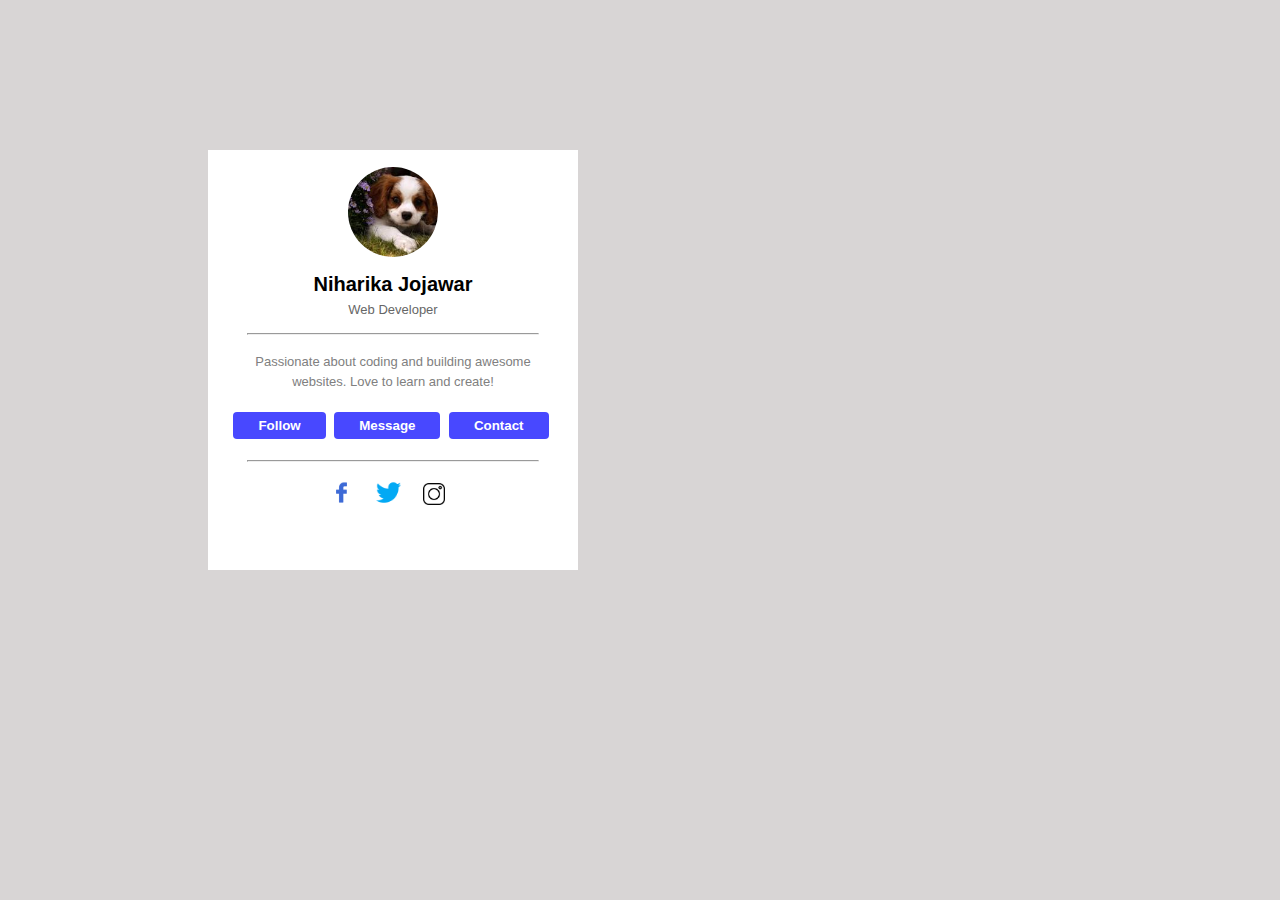
<file: day1/index.html>
<!DOCTYPE html>
<html>
  <head>
    <link rel="stylesheet" href="style.css">
  </head>
  <body>
    <div class="main-div">
      <div class="top-sec">
        <div><img src="download.jfif" class="img"></div>
        <div><p class="name">Niharika Jojawar</p></div>
        <div><p class="field">Web Developer</p></div>
      </div>
      <hr>
      <div class="middle-sec">
        <div  class="text">
          <p>
            Passionate about coding and building awesome websites. Love to learn and create!
          </p>
        </div>
        <div>
          <button>Follow</button>
          <button>Message</button>
          <button>Contact</button>
        </div>
      </div>
      <hr>
      <div class="symbols">
        <div><img class="fb" src="facebook.png"></div>
        <div><img class="twitter" src="twitter.png"></div>
        <div><img class="insta" src="instagram.png"></div>
      </div>
    </div>
  </body>
</html>
</file>
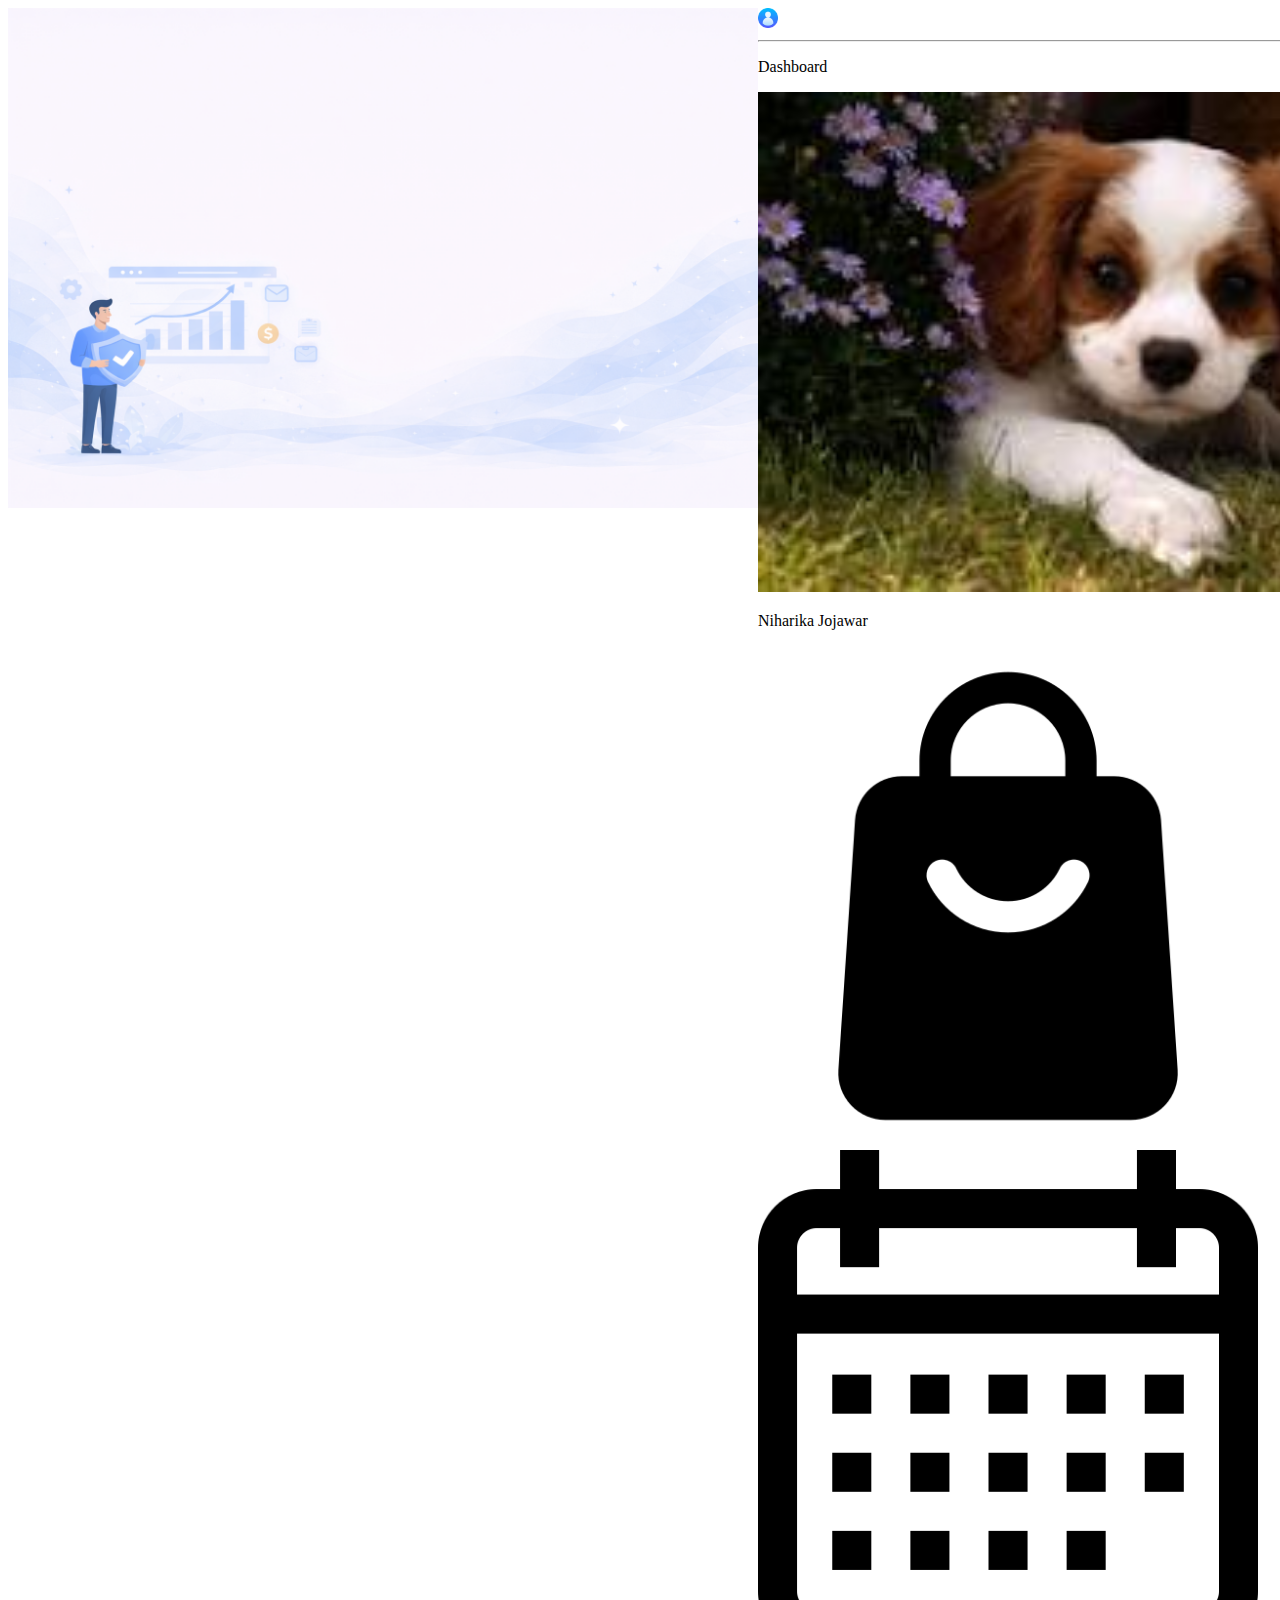
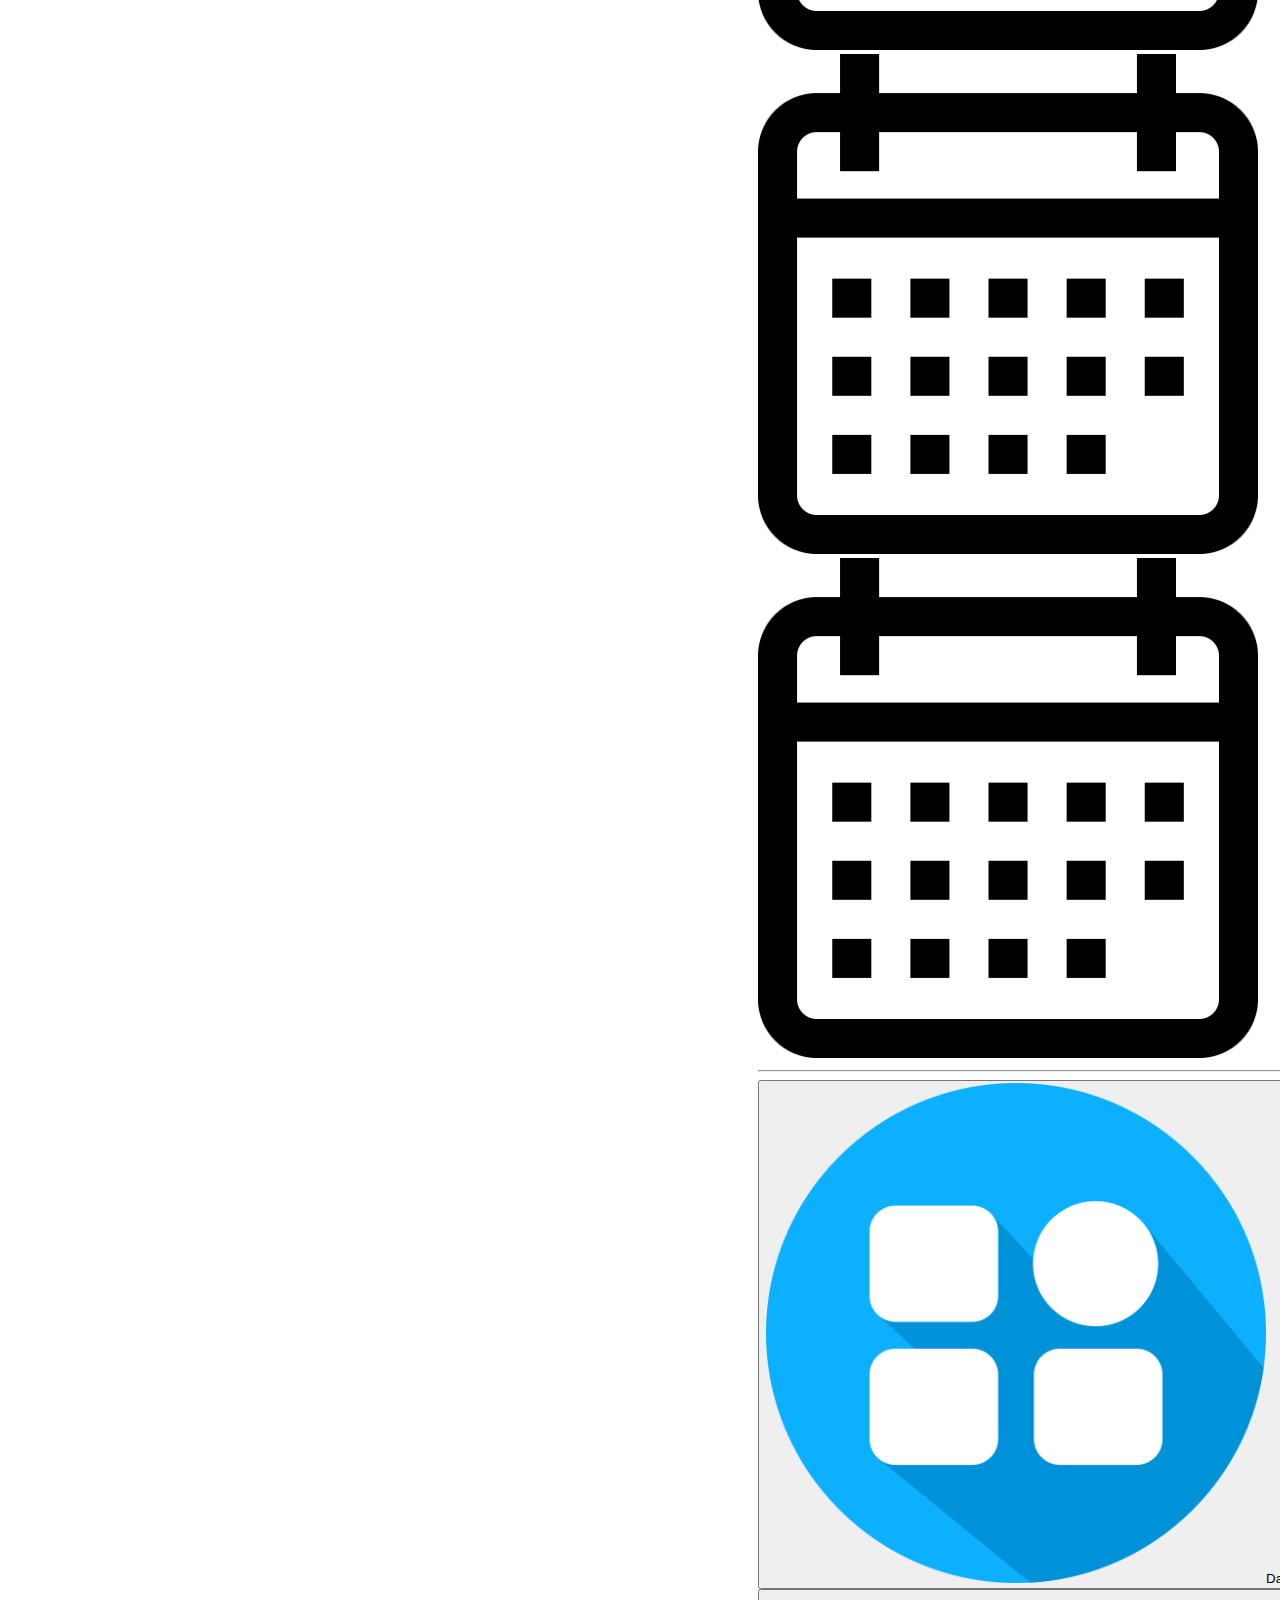
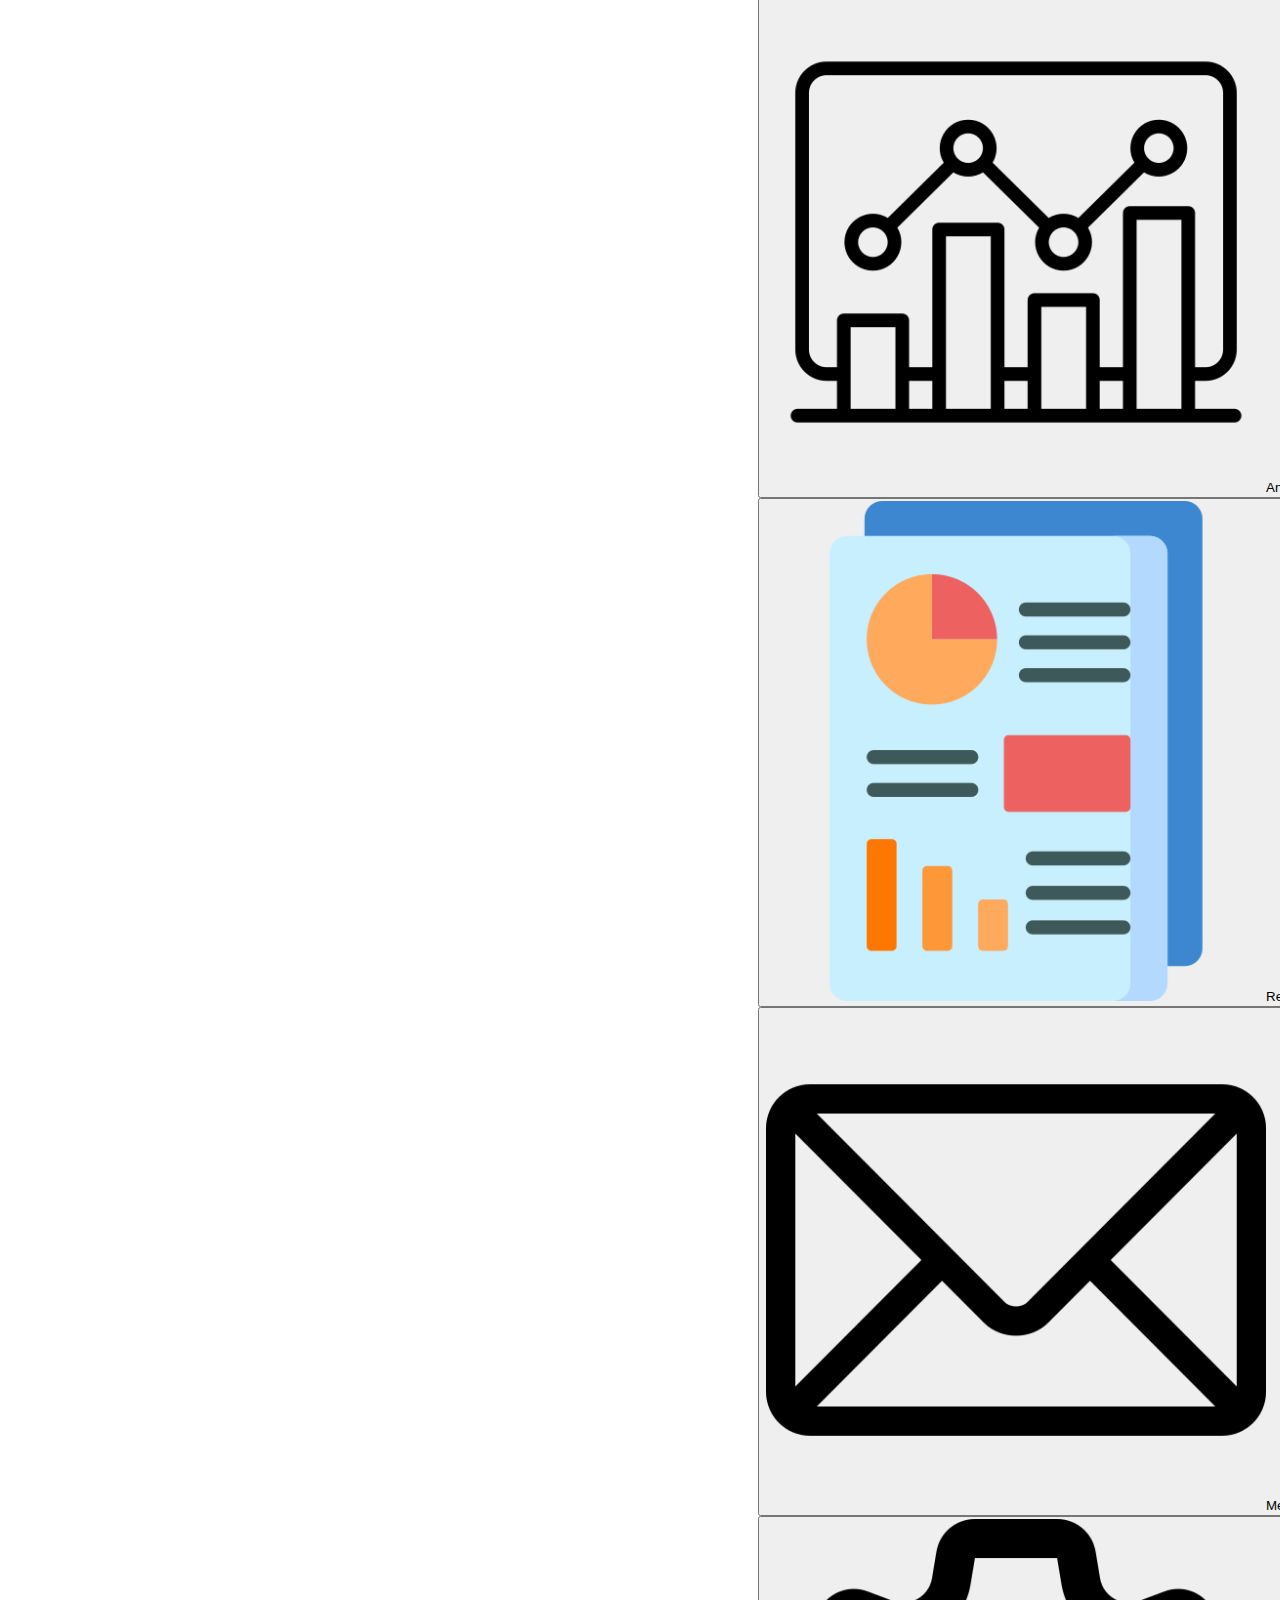
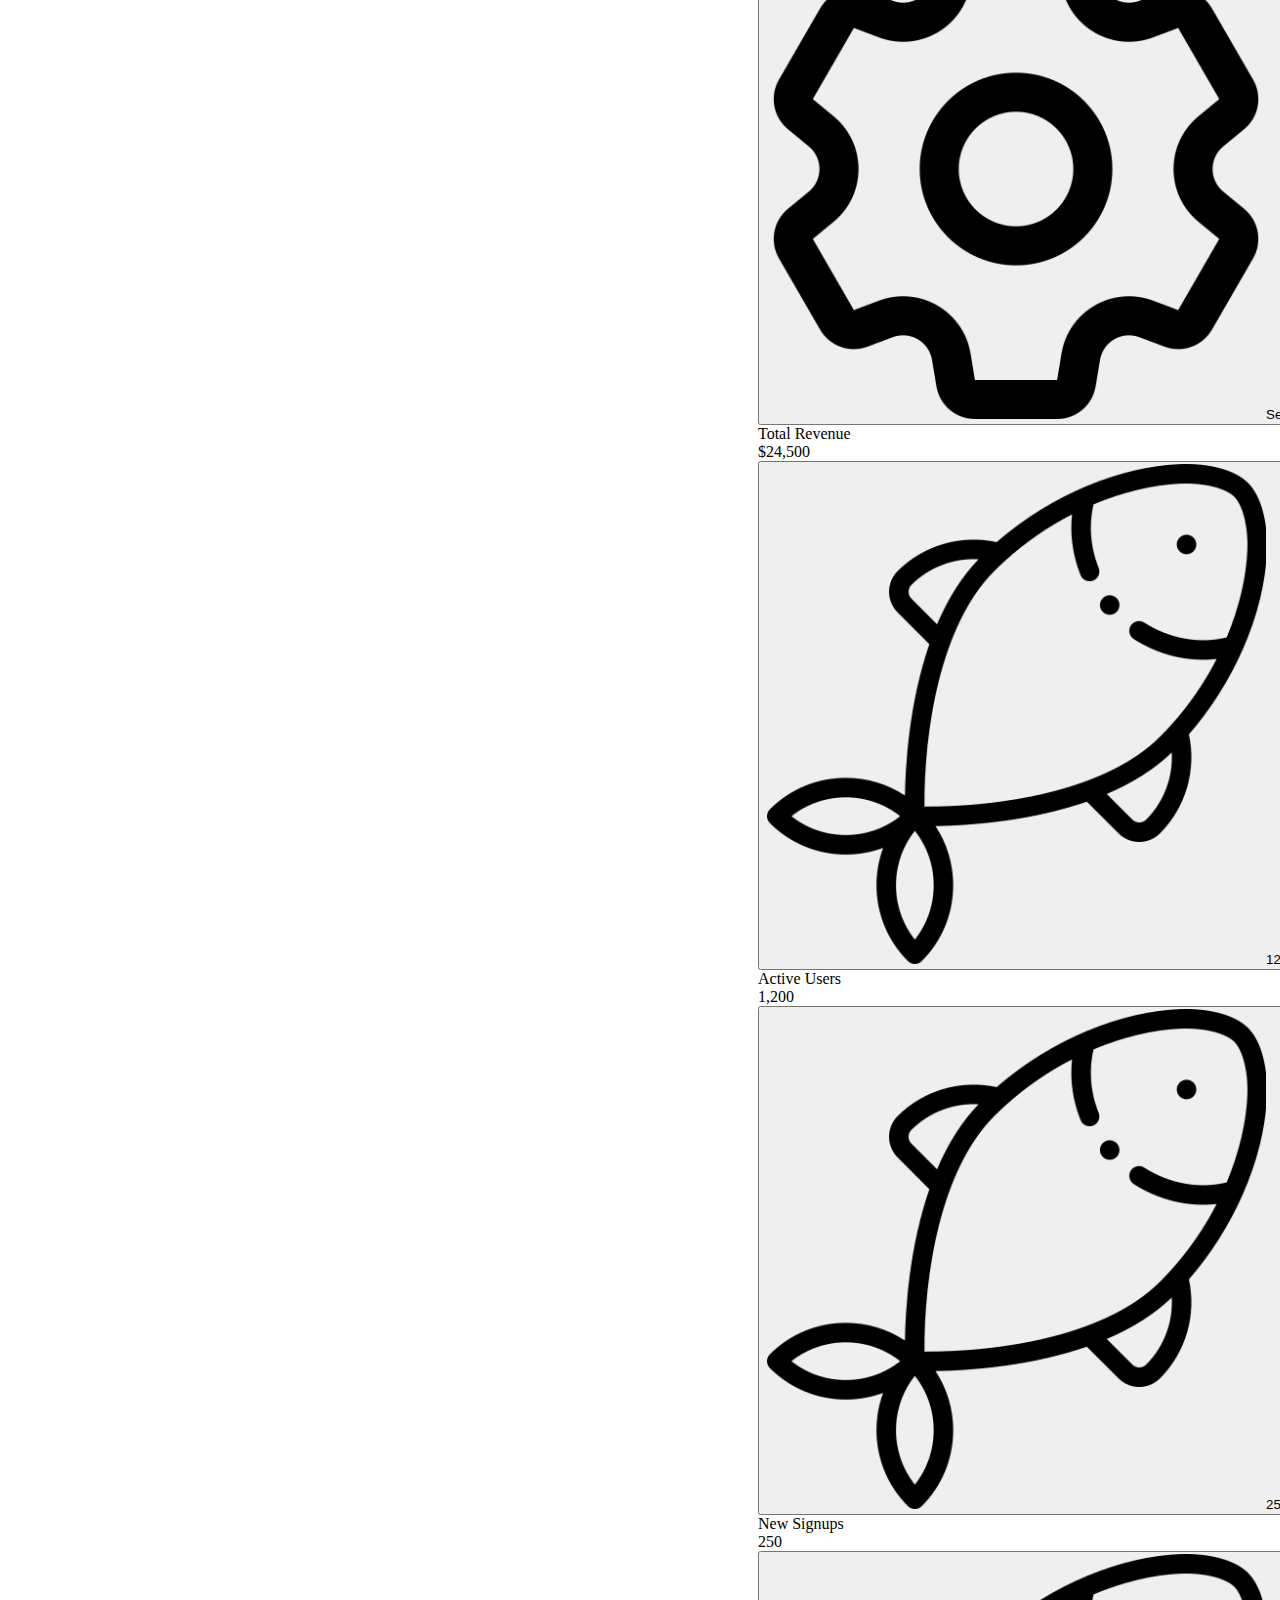
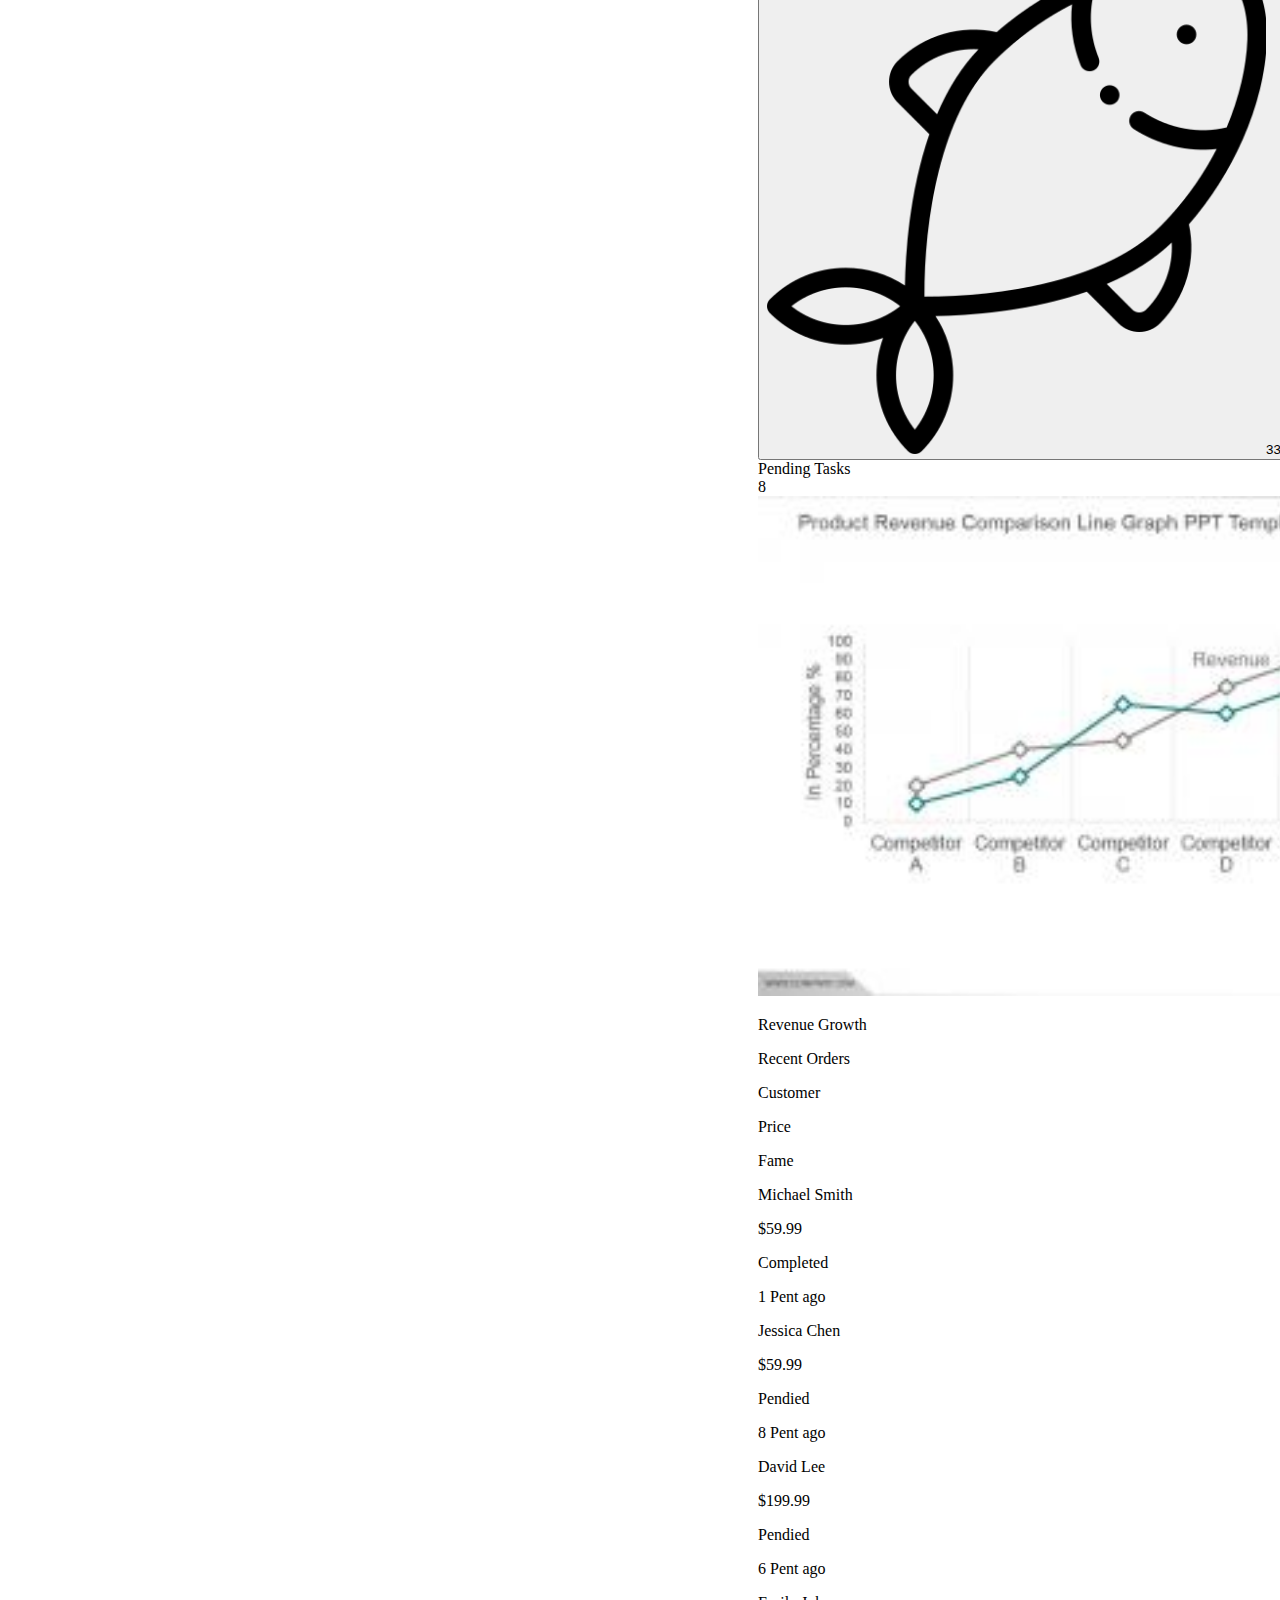
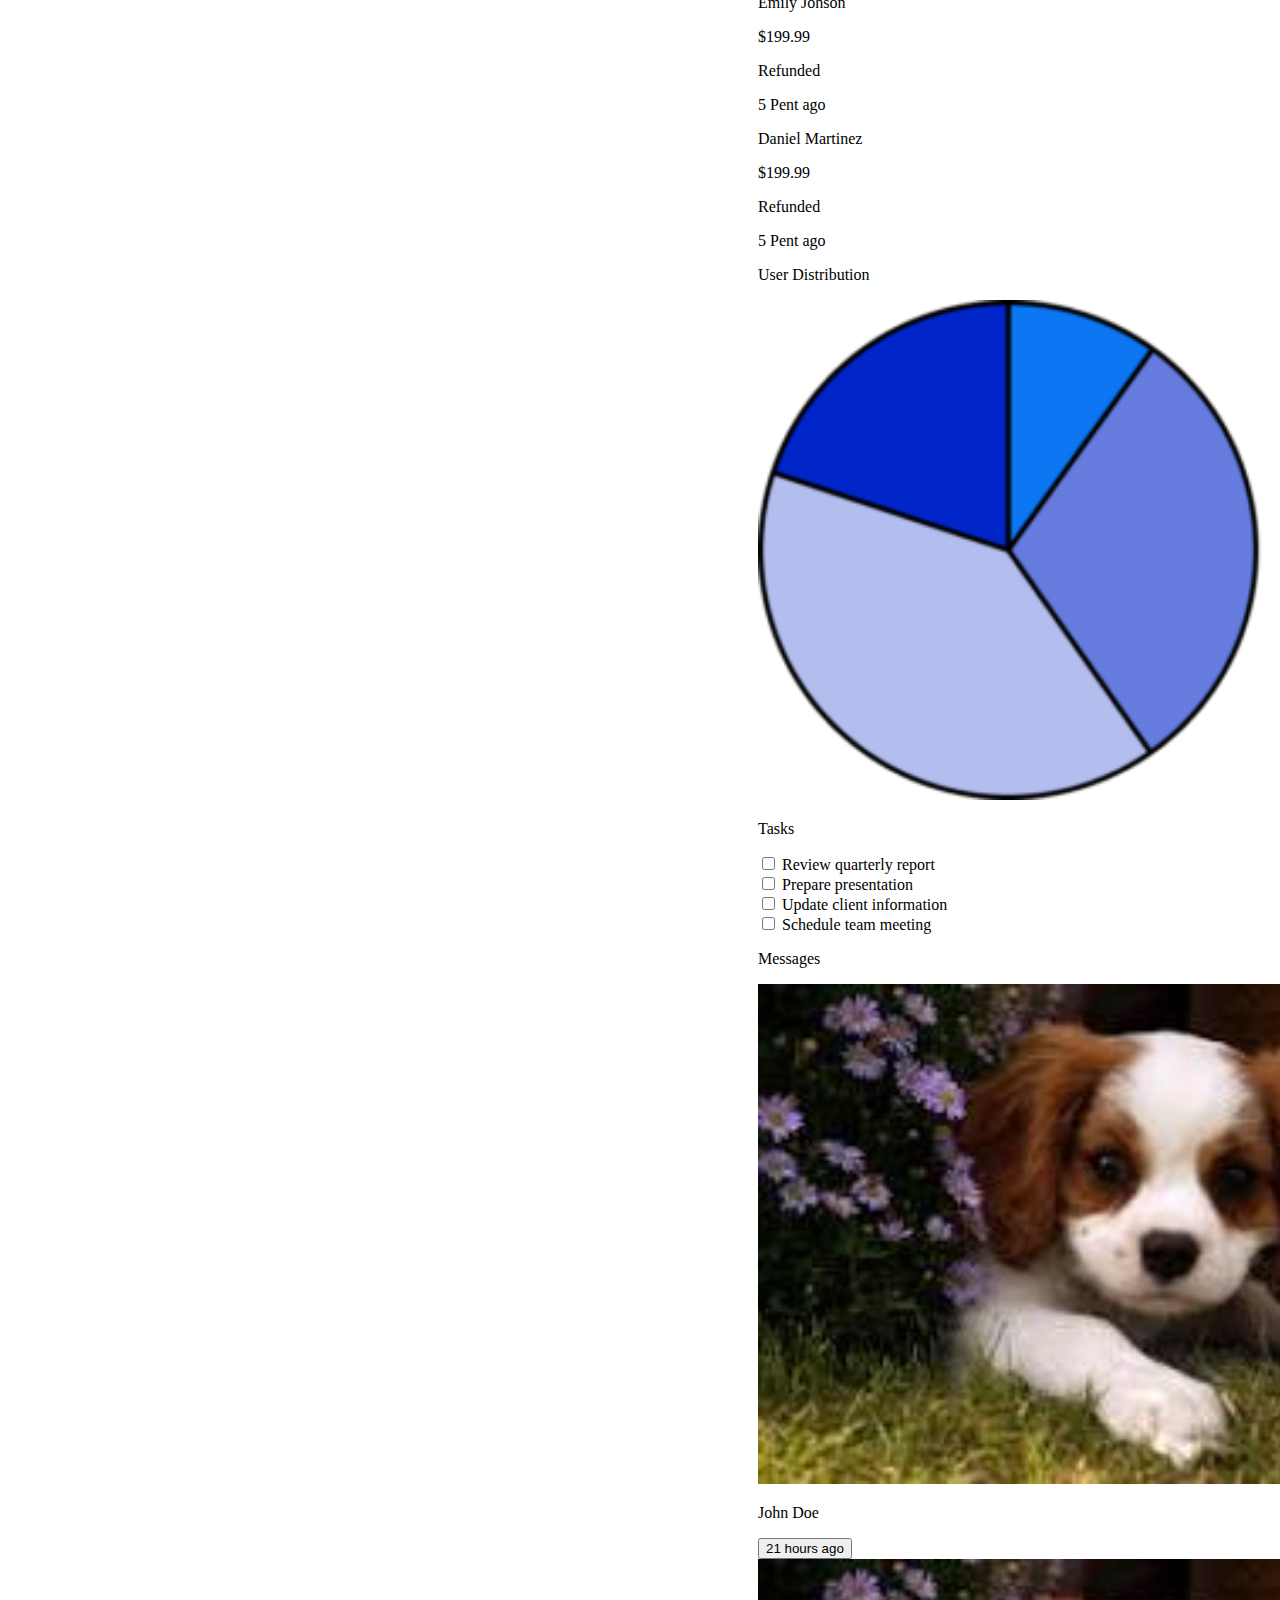
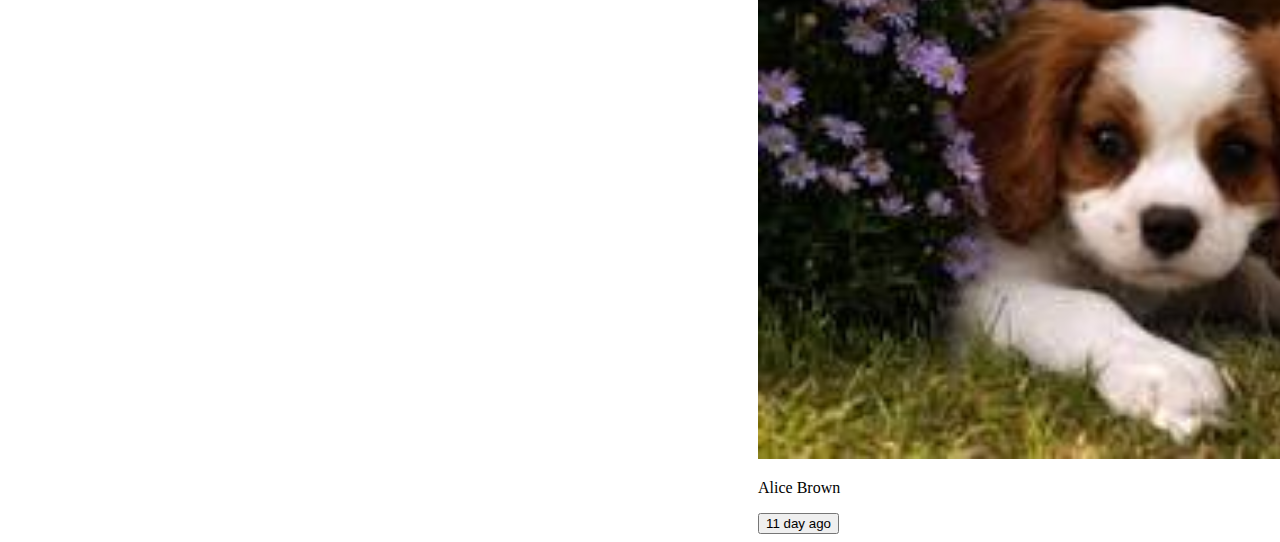
<file: day12/index.html>
<!DOCTYPE html>
<html>
  <head>
    <link rel="stylesheet" href="style.css">
  </head>
  <body>
    <div class="main-parent">
      <!-- bodybg -->
      <img class="bgimg" src="backdrop.png">
      <div class="main-div">
        <!-- inner-box -->
        <div class="main-div1">
          <!-- heading -->
          <img src="user.png" class="profile">
          <hr class="hr1">
          <p class="dashboard">Dashboard</p>
          <img src="download.jfif" class="profile-pic">
          <p class="profile-name">Niharika Jojawar</p>
        </div>
        <div class="main-div2">
          <!-- 2nd half of the page after header -->
          <div class="icons-buttons">
            <!-- left-side icons and buttons -->
            <div class="icons">
              <img class="shopping-bag" src="shopping-bag.png">
              <img class="calender" src="calendar.png">
              <img class="calender" src="calendar.png">
              <img class="calender" src="calendar.png">
            </div>
            <hr class="hr2">
            <div class="buttons">
              <button class="dashboard-button"><img src="dashboard.png">Dashboard</button>
              <button><img src="analytics.png">Analytics</button>
              <button><img src="report.png">Reports</button>
              <button><img src="messages.png">Messages</button>
              <button><img src="setting.png">Settings</button>
              <button class="upgrade">Upgrade</button>
            </div>
          </div>
          <div class="all-boxes">
            <div class="boxes">
            <!-- right-side all boxes -->
              <div class="box">
                Total Revenue
                <div class="dollor-percentage">
                  <div class="dollar">
                    $24,500
                  </div>
                  <div>
                    <button class="percentage">
                      <img class="fish" src="fish.png">12.5%
                    </button>
                  </div>
                </div>
              </div>
              <div class="box">
                Active Users
                <div class="dollor-percentage">
                  <div class="dollar">
                    1,200
                  </div>
                  <div>
                    <button class="percentage1">
                      <img class="fish" src="fish.png">25.6%
                    </button>
                  </div>
                </div>
              </div>
              <div class="box">
                New Signups
                <div class="dollor-percentage">
                  <div class="dollar">
                    250
                  </div>
                  <div>
                    <button class="percentage2">
                      <img class="fish" src="fish.png">33.3%
                    </button>
                  </div>
                </div>
              </div>
              <div class="box">
                Pending Tasks
                <div class="dollor-percentage">
                  <div class="dollar">
                    8
                  </div>
                </div>
              </div>
          </div>
          <div class="growth-orders">
            <!-- revenue-growth and recent order -->
            <div class="revenue-growth">
              <!-- Revenue growth -->
              <img src="revenuegrowth.jpg" class="revenue-img">
              <p class="revenue-p">Revenue Growth</p>
              <!-- <button class="previous">Previous</button>
              <button class="current">Current</button> -->
            </div>
          <div class="recent-orders">
            <!-- recent orders -->
            <div class="recent-orders-text">Recent Orders</div>
            <div class="orders-heading">
              <p>Customer</p>
              <p class="price">Price</p>
              <p class="fame">Fame</p>
            </div>
            <div class="orders-name">
              <p>Michael Smith</p>
              <p class="mich-p">$59.99</p>
              <p>Completed</p>
              <p>1 Pent ago</p>
            </div>
            <div class="orders-name">
              <p>Jessica Chen</p>
              <p>$59.99</p>
              <p>Pendied</p>
              <p>8 Pent ago</p>
            </div>
            <div class="orders-name">
              <p>David Lee</p>
              <p class="david-p">$199.99</p>
              <p>Pendied</p>
              <p>6 Pent ago</p>
            </div>
            <div class="orders-name">
              <p>Emily Johson</p>
              <p class="emily-p">$199.99</p>
              <p>Refunded</p>
              <p>5 Pent ago</p>
            </div>
            <div class="orders-name">
              <p>Daniel Martinez</p>
              <p class="daniel-p">$199.99</p>
              <p>Refunded</p>
              <p>5 Pent ago</p>
            </div>
          </div>
        </div>
        <div class="main-div3">
          <div class="pie-chart">
          <p class="user-dist">User Distribution</p>
          <img src="piechart.png" class="piechart-img">
          </div>
          <div class="tasks">
            <p class="tasks-text">Tasks</p>
            <div class="checkbox"><input type="checkbox"> Review quarterly report</div>
            <div class="checkbox"><input type="checkbox"> Prepare presentation</div>
            <div class="checkbox"><input type="checkbox"> Update client information</div>
            <div class="checkbox"><input type="checkbox"> Schedule team meeting</div>
          </div>
          <div class="messages">
            <p class="message">Messages</p>
            <div class="pfp-name">
              <div><img class="msg-img" src="download.jfif"></div>
              <p class="msg-name">John Doe</p>
              <button class="msg-time">21 hours ago</button>
            </div>
            <div class="pfp-name">
              <div><img class="msg-img" src="download.jfif"></div>
              <p class="msg-name1">Alice Brown</p>
              <button class="msg-time1">11 day ago</button>
            </div>
          </div>
        </div>
        </div>
        </div>
      </div>
    </div>
  </body>
</html>
</file>
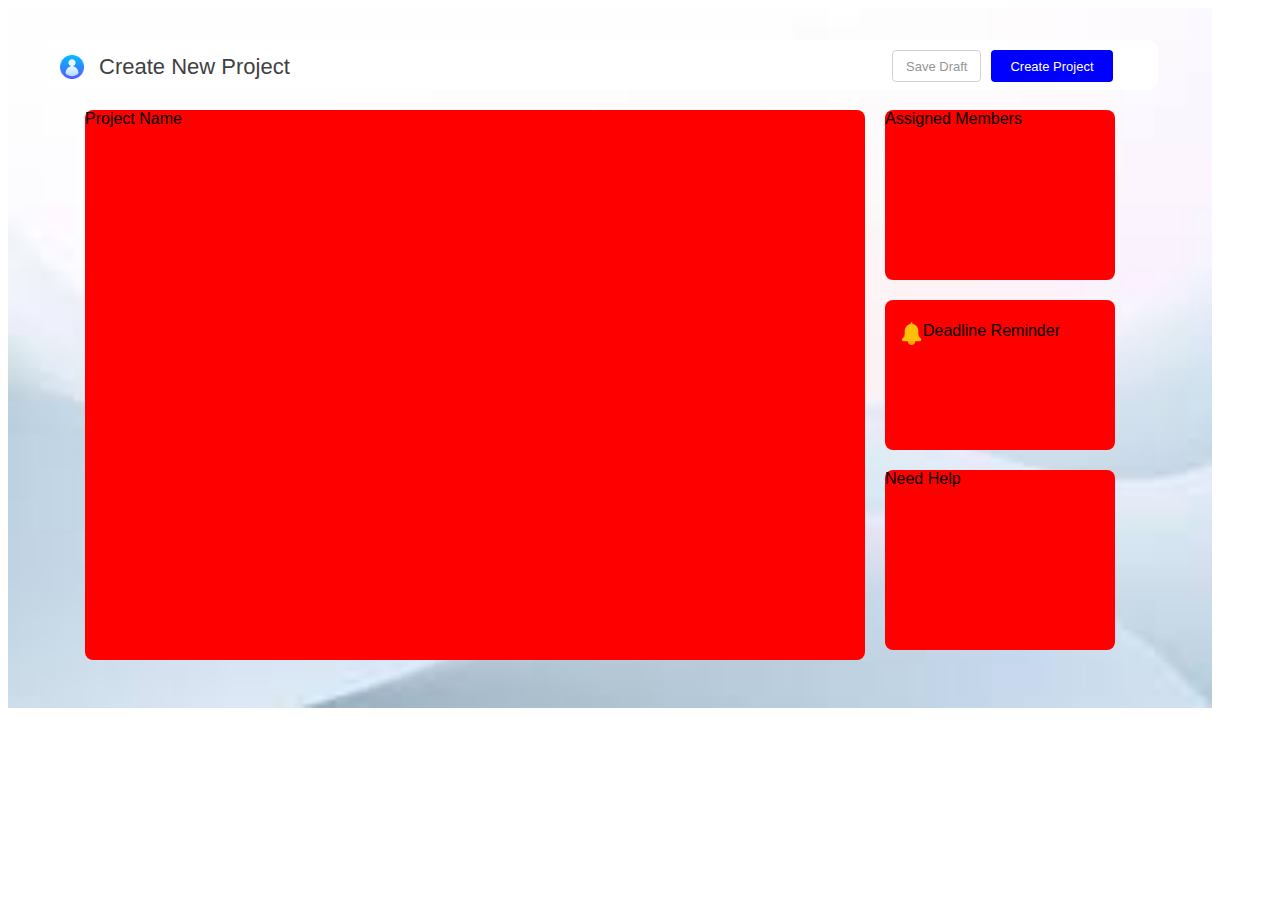
<file: day13/index.html>
<!DOCTYPE html>
<html>
  <head>
    <link rel="stylesheet" href="style.css">
  </head>
  <body>
    <div class="main-parent">
      <!-- body bg img -->
      <img class="bgimg" src="bgimage.jfif">
      <div class="main-div">
        <!-- inner-box -->
         <div class="header">
          <!-- profile-heading-buttons -->
          <img src="user.png" class="profile">
          <p class="project-heading">Create New Project</p>
          <button class="button-draft">Save Draft</button>
          <button class="button-project">Create Project</button>
         </div>
         <div class="boxes">
          <!-- 4 boxes flex-row-->
           <div class="box">
            <p class="project">Project Name</p>
            <!-- project name desc -->
           </div>
           <div class="boxes-3">
            <!-- 3 boxes flex-column-->
             <div class="box1">Assigned Members</div>
             <div class="box2">
              <div class="bell-text">
                <img src="bell.png" class="bell">
                <p>Deadline Reminder</p>
              </div>
              </div>
             <div class="box3">Need Help</div>
           </div>
         </div>
      </div>
    </div>
  </body>
</html>
</file>
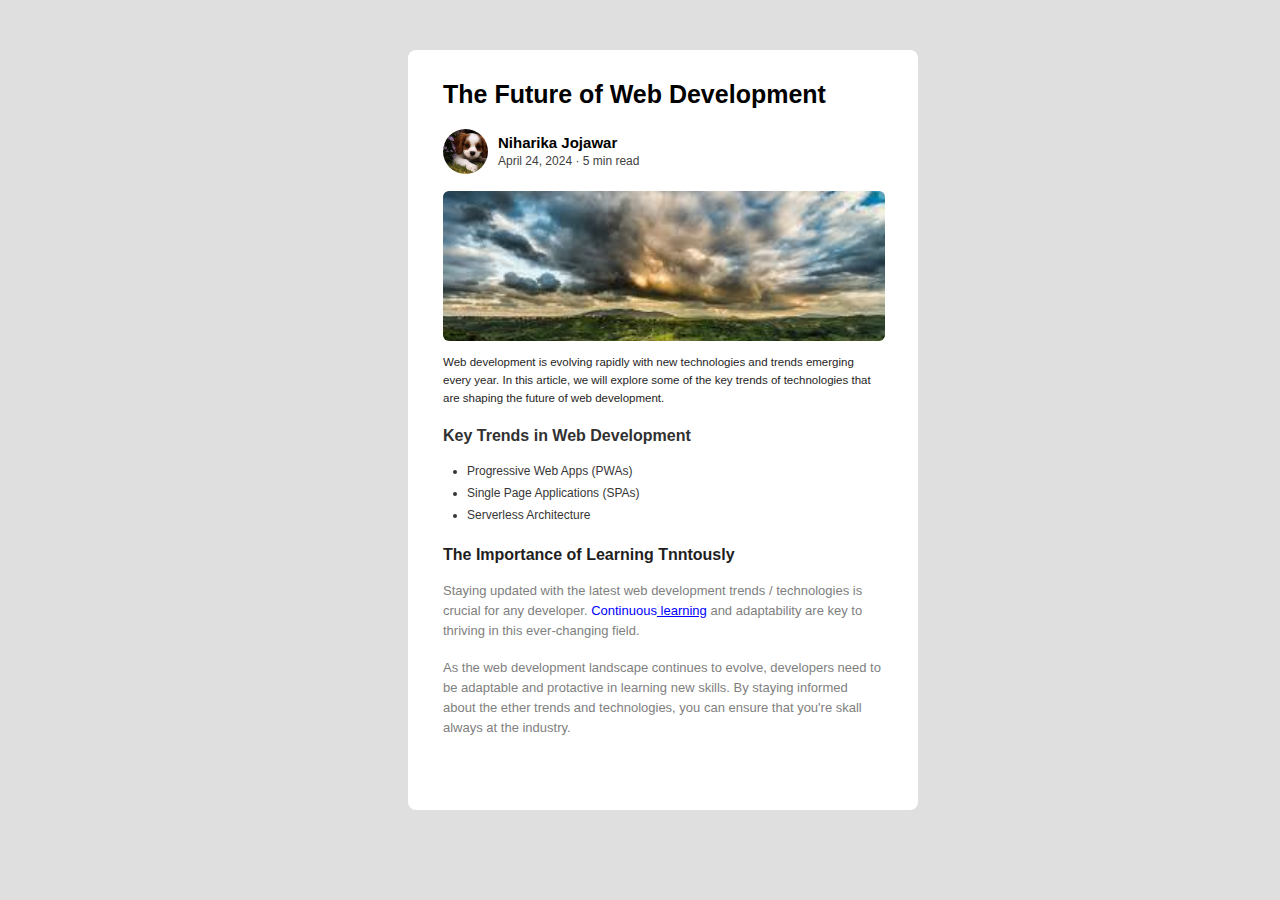
<file: day2/index.html>
<!DOCTYPE html>
<html>
  <head>
    <link rel="stylesheet" href="style.css">
  </head>
  <body>
    <div class="main-div">
      <div class="inside-div">
        <div class="future">
          The Future of Web Development
        </div>
        <div class="img-name">
          <div>
            <img class="img1" src="download.jfif">
          </div>
          <div class="name-date">
            <div class="name">Niharika Jojawar</div>
            <div class="date">April 24, 2024 &#183; 5 min read</div>
          </div>
        </div>
        <div>
          <img class="img2" src="images.jfif">
        </div>
        <div>
          <p class="para1">
            Web development is evolving rapidly with new technologies 
            and trends emerging every year. In this article, we will 
            explore some of the key trends of technologies that are shaping the future of web development.
          </p>
        </div>
        <div>
          <p class="heading">Key Trends in Web Development</p>
          <div class="points">
            <ul type="bullets">
              <li>Progressive Web Apps (PWAs)</li>
              <li>Single Page Applications (SPAs)</li>
              <li>Serverless Architecture</li>
            </ul>
          </div>
        </div>
        <div>
          <p class="heading2">The Importance of Learning Tnntously</p>
          <p class="para2">Staying updated with the latest web development trends / technologies 
            is crucial for any developer. <span class="span1">Continuous</span><span class="span2"> learning</span> 
            and adaptability are key to thriving in this ever-changing field.
          </p>
          <p class="para3">
            As the web development landscape continues to evolve, developers need to be adaptable and protactive in 
            learning new skills. By staying informed about the ether trends and technologies, you can ensure that you're 
            skall always at the industry.
          </p>
        </div>   
      </div>
    </div>
  </body>
</html>
</file>
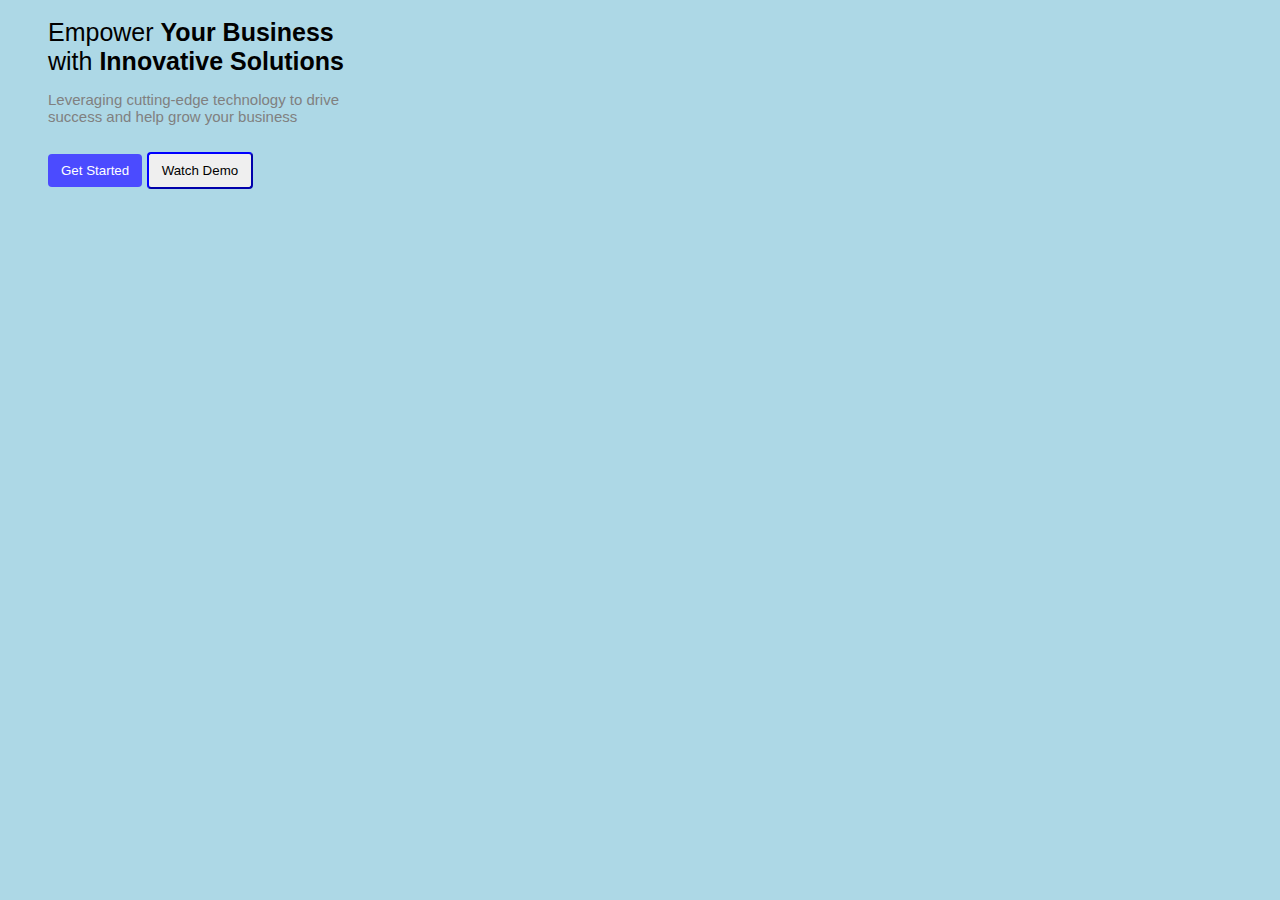
<file: day6/index.html>
<!DOCTYPE html>
<html>
  <head>
    <link rel="stylesheet" href="style.css">
  </head>
  <body>
    <div class="div-main">
      <div class="heading">
        <p>
          Empower <span>Your Business</span> with <span>Innovative Solutions</span>
        </p>
      </div>
      <div class="text">
        <p>
          Leveraging cutting-edge technology to drive success and help grow your business
        </p>
      </div>
      <div class="buttons">
        <button class="button1">Get Started</button>
        <button class="button2">Watch Demo</button>
      </div>
    </div>
  </body>
</html>
</file>
<file: day1/style.css>
body
{
  background-color: rgb(216, 213, 213);
  font-family: arial;
}
p
{
  margin-top: 0;
  margin-bottom: 0;
}
.main-div
{
  background-color: white;
  height: 420px;
  width: 370px;
  display: flex;
  flex-direction: column;
  margin-left: 200px;
  margin-top: 150px;
}
.top-sec
{
  margin-top: 17px;
  display: flex;
  flex-direction: column;
  align-items: center;
}
hr
{
  width: 290px;
}
.img
{
  height: 90px;
  width: 90px;
  border-radius: 50%;
  object-fit: cover;
}
.name
{
  margin-top: 12px;
  font-weight: bold;
  font-size: 20px;
}
.field
{
  margin-top: 6px;
  color: rgb(102, 102, 102);
  margin-bottom: 8px;
  font-size: 13px;
}

.middle-sec
{
  margin-top: 9px;
  display: flex;
  flex-direction: column;
  align-items: center;
  height: 100px;
}
.text
{
  font-size: 13px;
  text-align: center;
  color: grey;
  margin-bottom: 20px;
  margin-left: 29px;
  margin-right: 29px;
  line-height: 20px;
}
button
{
  color: white;
  background-color: #4848ff;
  border: none;
  border-radius: 4px;
  padding-left: 25px;
  padding-right: 25px;
  padding-top: 6px;
  padding-bottom: 6px;
  font-weight: bold;
  margin-right: 4px;
}
img
{
  height: 25px;
  width: 25px;
}
.symbols
{
  display: flex;
  flex-direction: row;
  margin-top: 10px;
  align-items: center;
}
.fb
{
  margin-left: 121px;
}
.twitter
{
  margin-left: 22px;
  
}
.insta
{
  margin-left: 22px;
  height: 22px;
  width: 22px;
  margin-top: 2px;
}
</file>
<file: day12/style.css>
img
{
  height: 500px;
}
.main-parent
{
  display: flex;
}
.main
{
  position: absolute;
}
.profile
{
  height: 20px;
  width: 20px;
}
</file>
<file: day13/style.css>
body
{
  font-family: arial;
}
.bgimg
{
  height: 700px;
}
.main-parent
{
  display: flex;
  height: 800px;
}
.main-div
{
  position: absolute;
  height: 630px;
  width: 1110px;
  margin-top: 32px;
  margin-left: 40px;
}
.header
{
  height: 50px;
  width: 1110px;
  background-color: white;
  display: flex;
  flex-direction: row;
  border-radius: 10px;
}
.profile
{
  height: 24px;
  margin-top: 15px;
  margin-left: 12px;
}
p
{
  margin: 0px 0px 0px 0px;
}
.project-heading
{
  margin-left: 15px;
  margin-top: 14px;
  color: rgb(65, 65, 65);
  font-size: 22px;
  height: 36px;
  width: 300px;
}
.button-draft
{
  height: 32px;
  background-color: white;
  border: solid;
  border-color: lightgray;
  border-width: 1px;
  border-radius: 4px;
  margin-left: 493px;
  margin-top: 10px;
  color: rgb(149, 149, 149);
  padding-left: 13px;
  padding-right: 13px;
  margin-right: 10px;
  font-size: 13px;
}
.button-project
{
  height: 32px;
  background-color: blue;
  color: white;
  border: none;
  border-radius: 4px;
  margin-top: 10px;
  padding-left: 19px;
  padding-right: 19px;
  margin-right: 10px;
  font-size: 13px;
}
.boxes
{
  display: flex;
  flex-direction: row;
}
.box
{
  display: flex;
  flex-direction: column;
  height: 550px;
  width: 780px;
  background-color: red;
  margin-left: 37px;
  margin-top: 20px;
  border-radius: 8px;
}

.boxes-3
{
  display: flex;
  flex-direction: column;
}
.box1
{
  background-color: red;
  height: 170px;
  width: 230px;
  margin-top: 20px;
  margin-left: 20px;
  border-radius: 8px;
}
.box2
{
  background-color: red;
  height: 150px;
  width: 230px;
  margin-top: 20px;
  margin-left: 20px;
  border-radius: 8px;
}
.box3
{
  background-color: red;
  height: 180px;
  width: 230px;
  margin-top: 20px;
  margin-left: 20px;
  border-radius: 8px;
}
.bell-text
{
  display: flex;
  flex-direction: row;
  margin-left: 15px;
  margin-top: 22px;
}
.bell
{
  height: 23px;
}
</file>
<file: day2/style.css>
body
{
  background-color: rgb(224, 223, 223);
  font-family: arial;
}
p
{
  margin-top: 0;
  margin-bottom: 0;
}
.main-div
{
  margin-bottom: 50px;
  background-color: white;
  height: 760px;
  width: 510px;
  margin-top: 50px;
  margin-left: 400px;
  border-radius: 8px;
}
.inside-div
{
  margin-left: 35px;
}
.future
{
  padding-top: 30px;
  font-weight: bold;
  font-size: 25px;
  padding-bottom: 20px;
}
.img-name
{
  display: flex;
  flex-direction: row;
}
.img1
{
  height: 45px;
  width: 45px;
  border-radius: 50%;
  object-fit: cover;
}
.name-date
{
  margin-left: 10px;
  margin-top: 5px;
}
.name
{
  font-weight: bold;
  font-size: 15px;
}
.date
{
  color: rgb(63, 63, 63);
  font-size: 12px;
  margin-top: 3px;
}
.img2
{
  margin-top: 13px;
  border-radius: 6px;
  height: 150px;
  width: 442px;
  margin-right: 35px;
  object-fit: cover;
}
.para1
{
  margin-top: 8px;
  margin-right: 34px;
  font-size: 11.5px;
  line-height: 18px;
  color: rgb(31, 30, 30);
}
.heading
{
  margin-top: 20px;
  color: rgb(49, 49, 49);
  font-weight: bold;
  margin-bottom: 15px;
}
.points
{
  color: rgb(55, 54, 54);
  font-size: 12px;
  line-height: 22px;
  margin-left: -16px;
}
.heading2
{
  color: rgb(31, 30, 30);
  font-weight: bold;
  margin-top: 20px;
  margin-bottom: 17px;
}
.para2
{
  color: gray;
  font-size: 13px;
  line-height: 20px;
  margin-right: 34px;
}
.span1
{
  color: blue;
  text-decoration: dashed;
}
.span2
{
  color: blue;
  text-decoration: underline;
}
.para3
{
  color: gray;
  font-size: 13px;
  line-height: 20px;
  margin-right: 35px;
  margin-top: 17px;
}
</file>
<file: day6/style.css>
body
{
  font-family: arial;
  background-color: lightblue;
}
p
{
  margin-top: 0;
  margin-bottom: 0;
}
.div-main
{
  margin-left: 40px;
  margin-top: 18px;
}
.heading
{
  font-size: 25px;
  width: 300px;
}
span
{
  font-weight: bold;
}
.text
{
  color: grey;
  width: 320px;
  margin-top: 15px;
  font-size: 15px;
}
.buttons
{
  margin-top: 27px;
}
.button1
{
  border: none;
  border-radius: 4px;
  padding-left: 13px;
  padding-right: 13px;
  padding-top: 9px;
  padding-bottom: 9px;
  color: white;
  background-color: rgb(75, 75, 255);
}
.button2
{
  border-radius: 4px;
  padding-left: 13px;
  padding-right: 13px;
  padding-top: 9px;
  padding-bottom: 9px;
  color: black;
  border-color: blue;
}
</file>
